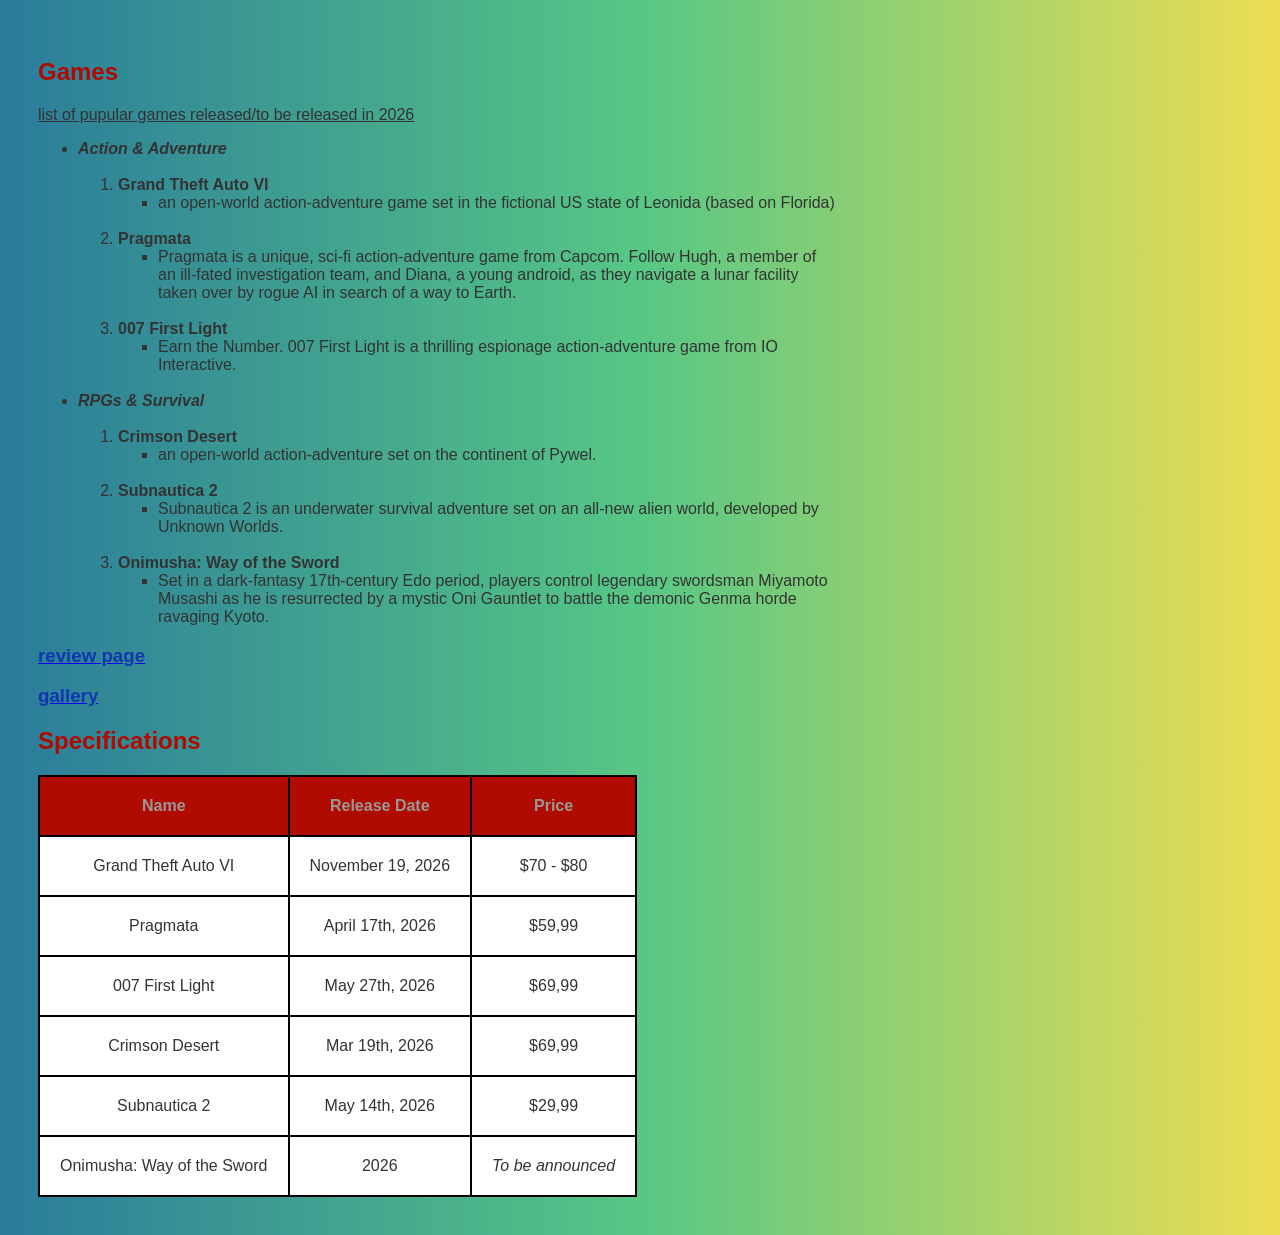
<file: index.html>
<!DOCTYPE html>
<html lang="ro">
<head>
  <meta charset="UTF-8">
  <title>Iancu's assignment</title>
  <link rel="stylesheet" href="style.css">
</head>
<body>

  
  <!-- LIST -->
  <h2>Games</h2>
  <p><u>list of pupular games released/to be released in 2026</u></p>

  <ul>
    <li><i><b>Action & Adventure</b></i>
      <ol>
      <br>

        <li><b>Grand Theft Auto VI</b></li>
	<ul>
		<li>an open-world action-adventure game set in the fictional US state of Leonida (based on Florida)</li>
	</ul>
	<br>

      	<li><b>Pragmata</b></li>
	<ul>
		<li>Pragmata is a unique, sci-fi action-adventure game from Capcom. Follow Hugh, a member of an ill-fated investigation team, and Diana, a young android, as they navigate a lunar facility taken over by rogue AI in search of a way to Earth.</li>
	</ul>
	<br>

	<li><b>007 First Light</b></li>
	<ul>
		<li>Earn the Number. 007 First Light is a thrilling espionage action-adventure game from IO Interactive.</li>
	</ul>

      </ol>
    </li>
    <br>


    <li><i><b>RPGs & Survival</b></i>
      <ol>
      <br>

        <li><b>Crimson Desert</b></li>
	<ul>
	  	<li>an open-world action-adventure set on the continent of Pywel.</li>
	</ul>
	<br>

        <li><b>Subnautica 2</b></li>
	<ul class="dash-list">
		<li>Subnautica 2 is an underwater survival adventure set on an all-new alien world, developed by Unknown Worlds.</li>
	</ul>
	<br>

	<li><b>Onimusha: Way of the Sword</b></li>
	<ul>
		<li>Set in a dark-fantasy 17th-century Edo period, players control legendary swordsman Miyamoto Musashi as he is resurrected by a mystic Oni Gauntlet to battle the demonic Genma horde ravaging Kyoto.</li>
	</ul>

      </ol>
    </li>
  </ul>

  <a href="review%20page.html"><h3>review page</h3></a>
  <a href="gallery.html"><h3>gallery</h3></a>


 	<!-- TABEL -->
  <h2>Specifications</h2>
  <table>
    <tr>
      	<th>Name</th>
	<th>Release Date</th>
	<th>Price</th>
    </tr>
    <tr>
	<td>Grand Theft Auto VI</td>
	<td>November 19, 2026</td>
	<td>$70 - $80</td>
    </tr>
    <tr>
	<td>Pragmata</td>
	<td>April 17th, 2026</td>
	<td>$59,99</td>
    </tr>
    <tr>
	<td>007 First Light</td>
	<td>May 27th, 2026</td>
	<td>$69,99</td>
    </tr>
    <tr>
	<td>Crimson Desert</td>
	<td>Mar 19th, 2026</td>
	<td>$69,99</td>
    </tr>
    <tr>
	<td>Subnautica 2</td>
	<td>May 14th, 2026</td>
	<td>$29,99</td>
    </tr>
    <tr>
	<td>Onimusha: Way of the Sword</td>
	<td>2026</td>
	<td><i>To be announced</i></td>
    </tr>
  </table>

  <script src="script.js"></script>
</body>
</html>
</file>
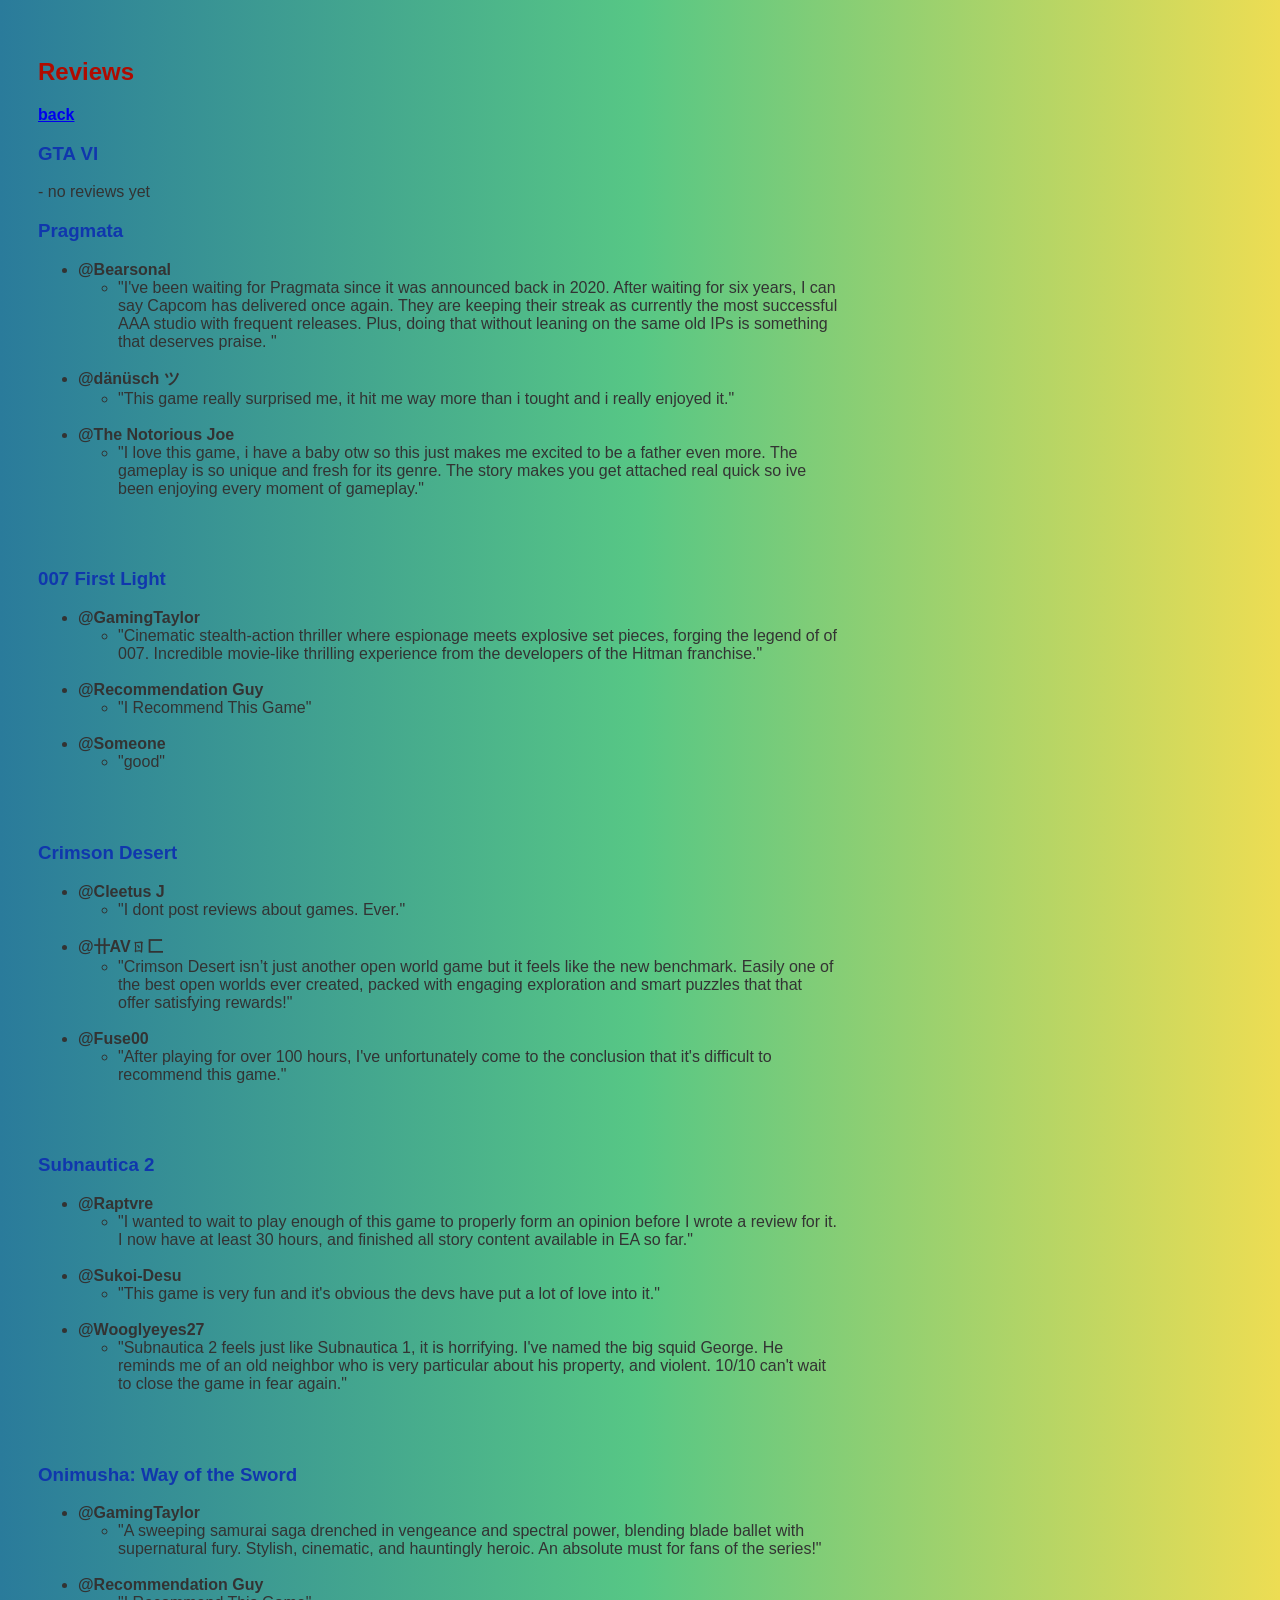
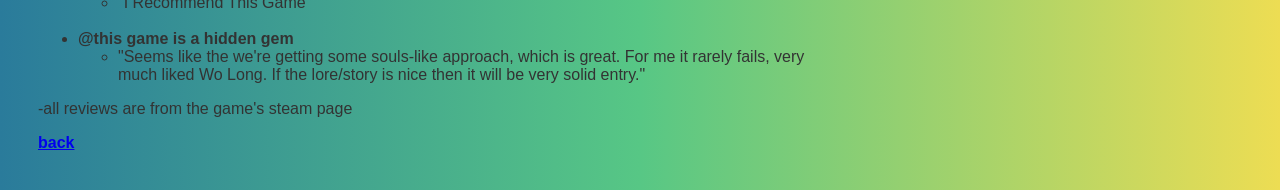
<file: review page.html>
<!DOCTYPE html>
<html lang="ro">
<head>
  <meta charset="UTF-8">
  <title>review page</title>
  <link rel="stylesheet" href="style.css">
</head>

<body>

<h2>Reviews</h2>

<a href="index.html"><b>back</b></a>

<h3><b>GTA VI</b></h3>
<p>- no reviews yet</p>

<h3><b>Pragmata</b></h3>
<ul>
  <li><b>@Bearsonal</b></li>
  <ul>
    <li>"I've been waiting for Pragmata since it was announced back in 2020. After waiting for six years, I can say Capcom has delivered once again. They are keeping their streak as currently the most successful AAA studio with frequent releases. Plus, doing that without leaning on the same old IPs is something that deserves praise.
"</li>
  </ul>
  <br>

  <li><b>@dänüsch ツ</b></li>
  <ul>
    <li>"This game really surprised me, it hit me way more than i tought and i really enjoyed it."</li>
  </ul>
  <br>

  <li><b>@The Notorious Joe</b></li>
  <ul>
    <li>"I love this game, i have a baby otw so this just makes me excited to be a father even more. The gameplay is so unique and fresh for its genre. The story makes you get attached real quick so ive been enjoying every moment of gameplay."</li>
  </ul>
</ul>
<br>
<br>

<h3><b>007 First Light</b></h3>
<ul>
  <li><b>@GamingTaylor</b></li>
  <ul>
    <li>"Cinematic stealth-action thriller where espionage meets explosive set pieces, forging the legend of of 007. Incredible movie-like thrilling experience from the developers of the Hitman franchise."</li>
  </ul>
  <br>

  <li><b>@Recommendation Guy</b></li>
  <ul>
    <li>"I Recommend This Game"</li>
  </ul>
  <br>

  <li><b>@Someone</b></li>
  <ul>
    <li>"good"</li>
  </ul>
</ul>
<br>
<br>

<h3><b>Crimson Desert</b></h3>
<ul>
  <li><b>@Cleetus J</b></li>
    <ul>
      <li>"I dont post reviews about games. Ever."</li>
    </ul>
    <br>

  <li><b>@卄AVㄖ匚</b></li>
  <ul>
    <li>"Crimson Desert isn’t just another open world game but it feels like the new benchmark. Easily one of the best open worlds ever created, packed with engaging exploration and smart puzzles that that offer satisfying rewards!"</li>
  </ul>
  <br>

  <li><b>@Fuse00</b></li>
  <ul>
    <li>"After playing for over 100 hours, I've unfortunately come to the conclusion that it's difficult to recommend this game."</li>
  </ul>
</ul>
<br>
<br>

<h3><b>Subnautica 2</b></h3>
<ul>
  <li><b>@Raptvre</b></li>
  <ul>
    <li>"I wanted to wait to play enough of this game to properly form an opinion before I wrote a review for it. I now have at least 30 hours, and finished all story content available in EA so far."</li>
  </ul>
  <br>

  <li><b>@Sukoi-Desu</b></li>
  <ul>
    <li>"This game is very fun and it's obvious the devs have put a lot of love into it."</li>
  </ul>
  <br>

  <li><b>@Wooglyeyes27</b></li>
  <ul>
    <li>"Subnautica 2 feels just like Subnautica 1, it is horrifying. I've named the big squid George. He reminds me of an old neighbor who is very particular about his property, and violent. 10/10 can't wait to close the game in fear again."</li>
  </ul>
</ul>
<br>
<br>

<h3><b>Onimusha: Way of the Sword</b></h3>
<ul>
  <li><b>@GamingTaylor</b></li>
  <ul>
    <li>"A sweeping samurai saga drenched in vengeance and spectral power, blending blade ballet with supernatural fury. Stylish, cinematic, and hauntingly heroic. An absolute must for fans of the series!"</li>
  </ul>
  <br>

  <li><b>@Recommendation Guy</b></li>
  <ul>
    <li>"I Recommend This Game"</li>
  </ul>
  <br>

  <li><b>@this game is a hidden gem</b></li>
  <ul>
    <li>"Seems like the we're getting some souls-like approach, which is great. For me it rarely fails, very much liked Wo Long. If the lore/story is nice then it will be very solid entry."</li>
  </ul>
</ul>

<p>-all reviews are from the game's steam page</p>


<a href="index.html"><b>back</b></a>



</body>
</html>
</file>
<file: style.css>
body {
  font-family: Arial, sans-serif;
  max-width: 800px;
  background: #2A7B9B;
  background: linear-gradient(90deg,rgba(42, 123, 155, 1) 0%, rgba(87, 199, 133, 1) 50%, rgba(237, 221, 83, 1) 100%);
  padding: 30px;
  color: #333;
}

h2 {
  color: #b00b00;
}
h3 {
  color: #1037ad;
}

table {
  border-collapse: collapse;
  background-color: #ffffff;
  width: auto;
}

th, td {
  border: 2px solid #000000;
  padding: 20px;
  text-align: center;
}

th {
  background-color: #b00b00;
color: #999999;
}
</file>
